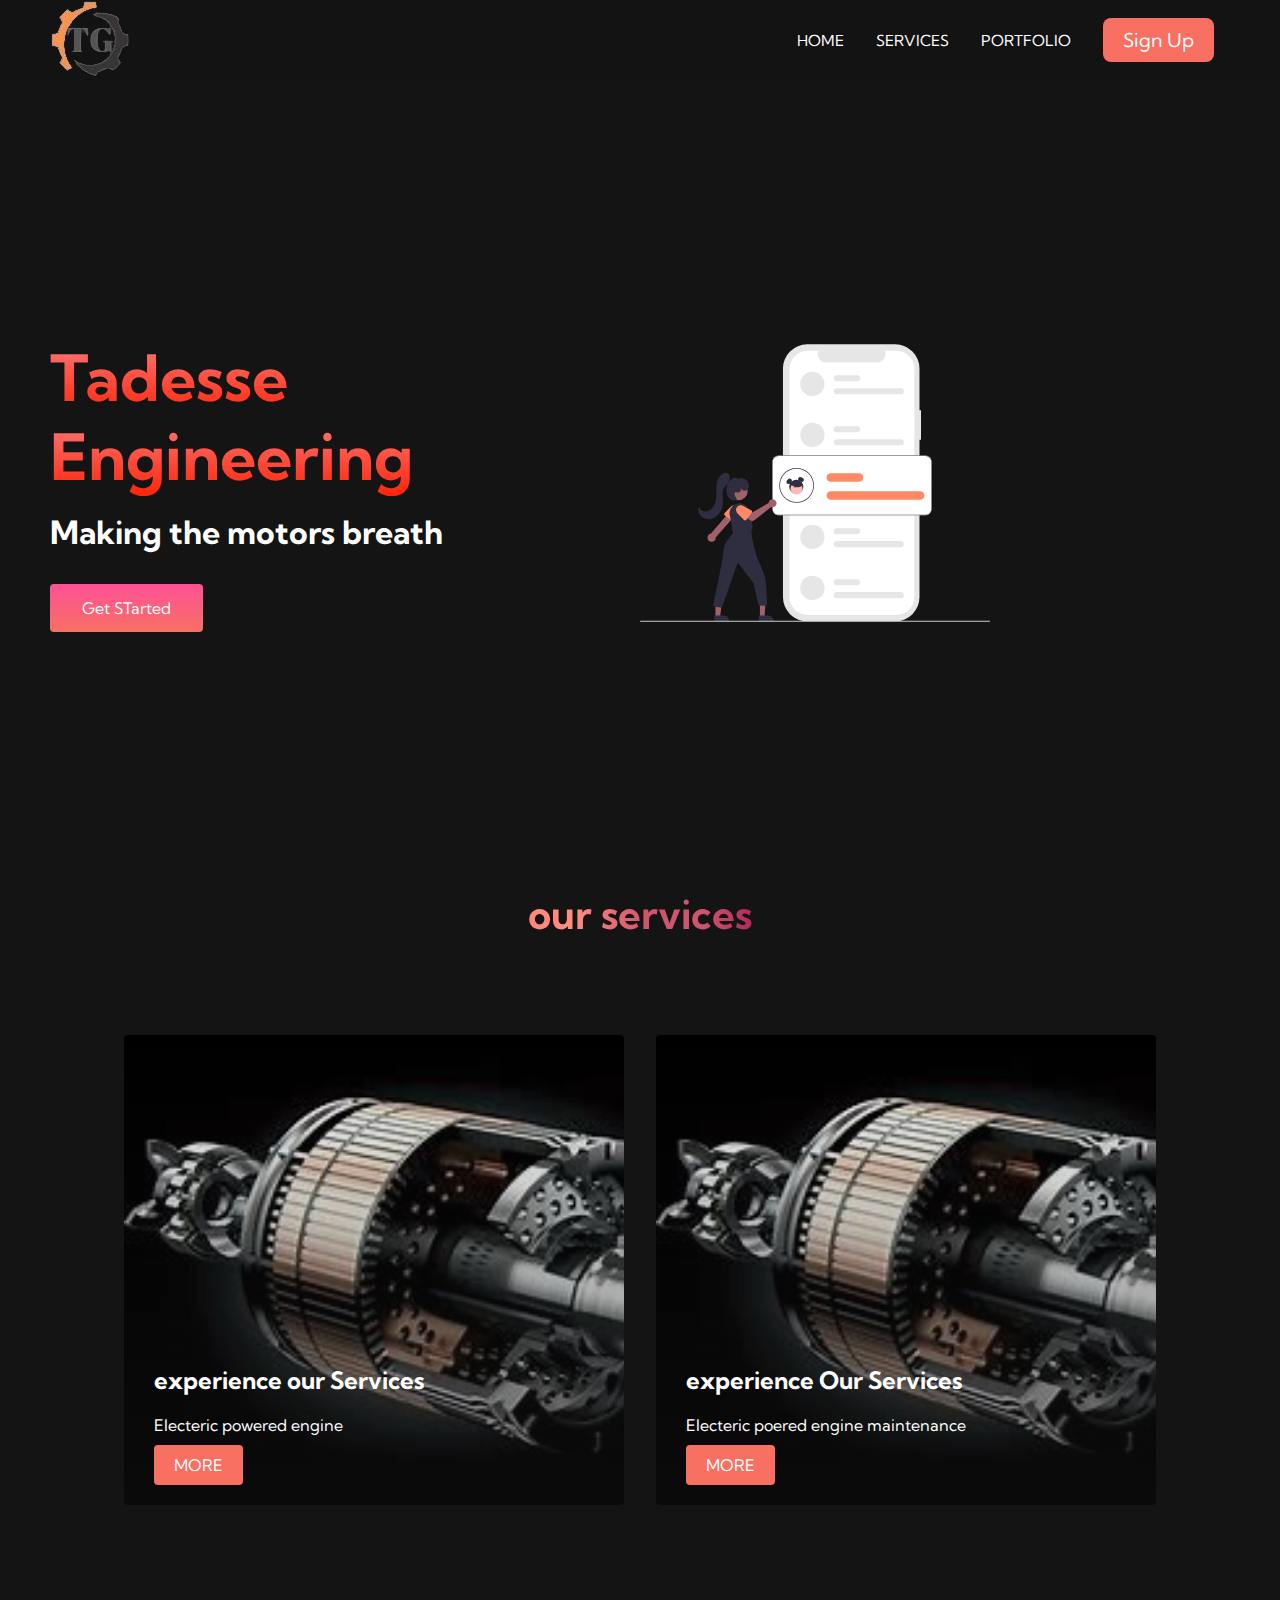
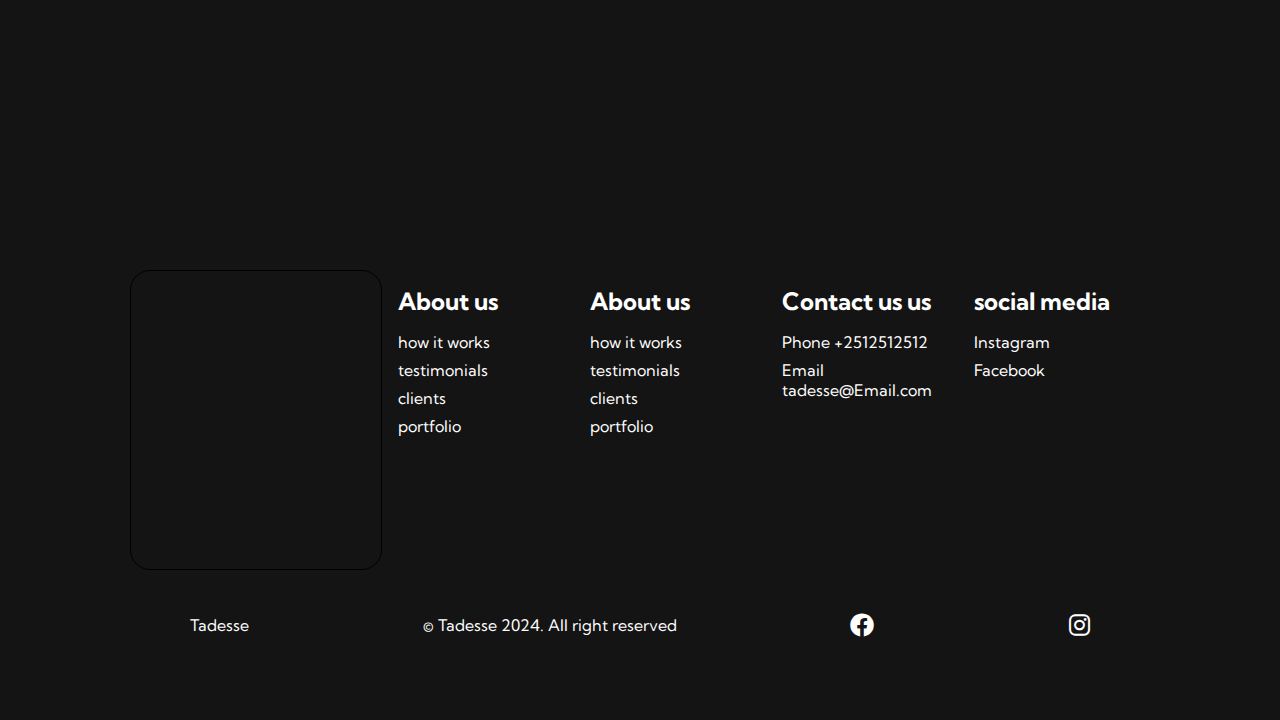
<file: index.html>
<!DOCTYPE html>
<html lang="en">
<head>
    <meta charset="UTF-8">
    <meta name="viewport" content="width=device-width, initial-scale=1.0">
    <title>Tadesse engineering</title>
    <link rel="stylesheet" href="style.css">
    <link rel="preconnect" href="https://fonts.googleapis.com">
    <link rel="preconnect" href="https://fonts.gstatic.com" crossorigin>
    <link href="https://fonts.googleapis.com/css2?family=Kumbh+Sans:wght,YOPQ@100..900,40..300&display=swap" rel="stylesheet">
    <link rel="stylesheet" href="https://cdnjs.cloudflare.com/ajax/libs/font-awesome/6.0.0-beta3/css/all.min.css">

</head>
<body>
    <!--Navbar section -->
    <nav class="navbar">
<div class="navbar_container">
    <a href="index" id="navbar_logo"> <img src="images/photo_2024-03-28_11-43-16-removebg-preview.png" alt="logo"> </a>
    <div class="navbar_toggle" id="mobile-menu">
        <span class="bar"></span>
        <span class="bar"></span>
        <span class="bar"></span>
    </div>
<ul class="navbar_menu">
    <li class="navbar_item">
        <a href="" class="navbar_links">HOME</a>
    </li>
    <li class="navbar_item">
        <a href="services.html" class="navbar_links">SERVICES</a>
    </li>
    <li class="navbar_item">
        <a href="portfolio.html" class="navbar_links">PORTFOLIO</a>
    </li>
    <li class="navbar_btn">
        <a href="/HTML-CSS-WEBSITE-V1/" class="button">Sign Up</a>
    </li>

</ul>
</div>
    </nav>
    <!--here section-->

    <div class="main">
        <div class="main_container">
            <div class="main_content">
                <h1>Tadesse </h1><h2>Engineering</h2>
                <p>Making the motors breath</p>
                <button class="main_btn"><a href="">Get STarted</a></button>
            </div>
            <div class="main_img_container">
                <img id="main_img" src="images/undraw_messages_re_qy9x.svg" alt="motor" class="main_img">
                
            </div>
        </div>
    </div>


    <!--services section -->
    <div class="services">
        <h1>our services </h1>
        <div class="services_container">
            <div class="services_card">
                <h2>experience our Services</h2>
                <p>Electeric powered engine</p>
                <button>MORE</button>
            </div>
            <div class="services_card">
                <h2>experience Our Services</h2>
                <p>Electeric poered engine maintenance</p>
                <button>MORE</button>
            </div>
            
        </div>
    </div>

    
<!--footer section-->
    <div class="footer_container">
        
        <div class="footer_links">
             <!--maps-->
    <div class="maps">
        <iframe 
        width="250px"
        height="350px"       
        
        src="https://www.google.com/maps/embed?pb=!1m14!1m8!1m3!1d31529.45188594763!2d38.70735595203947!3d8.95541858518728!3m2!1i1024!2i768!4f13.1!3m3!1m2!1s0x164b81a163db51df%3A0xf898f2e0afa03806!2z4YiY4YiA4YqV4Yuy4Yi1IOGJs-GLsOGIsCDhjIgv4Yqi4Yuo4Yix4Yi1IOGKpeGKkyDhiI3hjIbhibkg4Yqk4YiML-GImOGKq-GKkuGKq-GIjSDhi4jhiK3hiq0g4Yi-4Y2V!5e0!3m2!1sen!2set!4v1711989470177!5m2!1sen!2set" width="600" height="450" style="border:0;" allowfullscreen="" loading="lazy" referrerpolicy="no-referrer-when-downgrade">
    </iframe>
    </div>
            <div class="footer_link_wrapper">
               
                <div class="footer_link_items">
                    <h2>About us</h2>
                    <a href="">how it works</a>
                    <a href="">testimonials</a>
                    <a href="">clients</a>
                    <a href="">portfolio</a>                    
                </div>
                <div class="footer_link_items">
                    <h2>About us</h2>
                    <a href="">how it works</a>
                    <a href="">testimonials</a>
                    <a href="">clients</a>
                    <a href="">portfolio</a>                    
                </div>
            </div>
            <div class="footer_link_wrapper">
                <div class="footer_link_items">
                    <h2>Contact us us</h2>
                    <a href="">Phone +2512512512</a>
                    <a href="Email">Email tadesse@Email.com</a>
                                        
                </div>
                <div class="footer_link_items">
                    <h2>social media</h2>
                    <a href="">Instagram</a>
                    <a href="">Facebook</a>
                                      
                </div>
            </div>
        </div>
        <div class="social_media">
            <div class="social_media_wrap">
                <div class="footer_logo">
                    <a href="" id="footer_logo"><i class="fas-faa-gem">
                    </i>Tadesse</a>
                </div>
                <p class="website_rights">&copy; Tadesse 2024. All right reserved</p>
                <div class="social_icons">
                    <a href="" class="social_icon_link" target="_blank">
                        <i class="fab fa-facebook"></i>
                    </a>
                    <a href="" class="social_icon_link" target="_blank">
                        <i class="fab fa-instagram"></i>
                    </a>
                    
                </div>

            </div>
        </div>
    </div>
    <script src="app.js"></script>
</body>
</html>
</file>
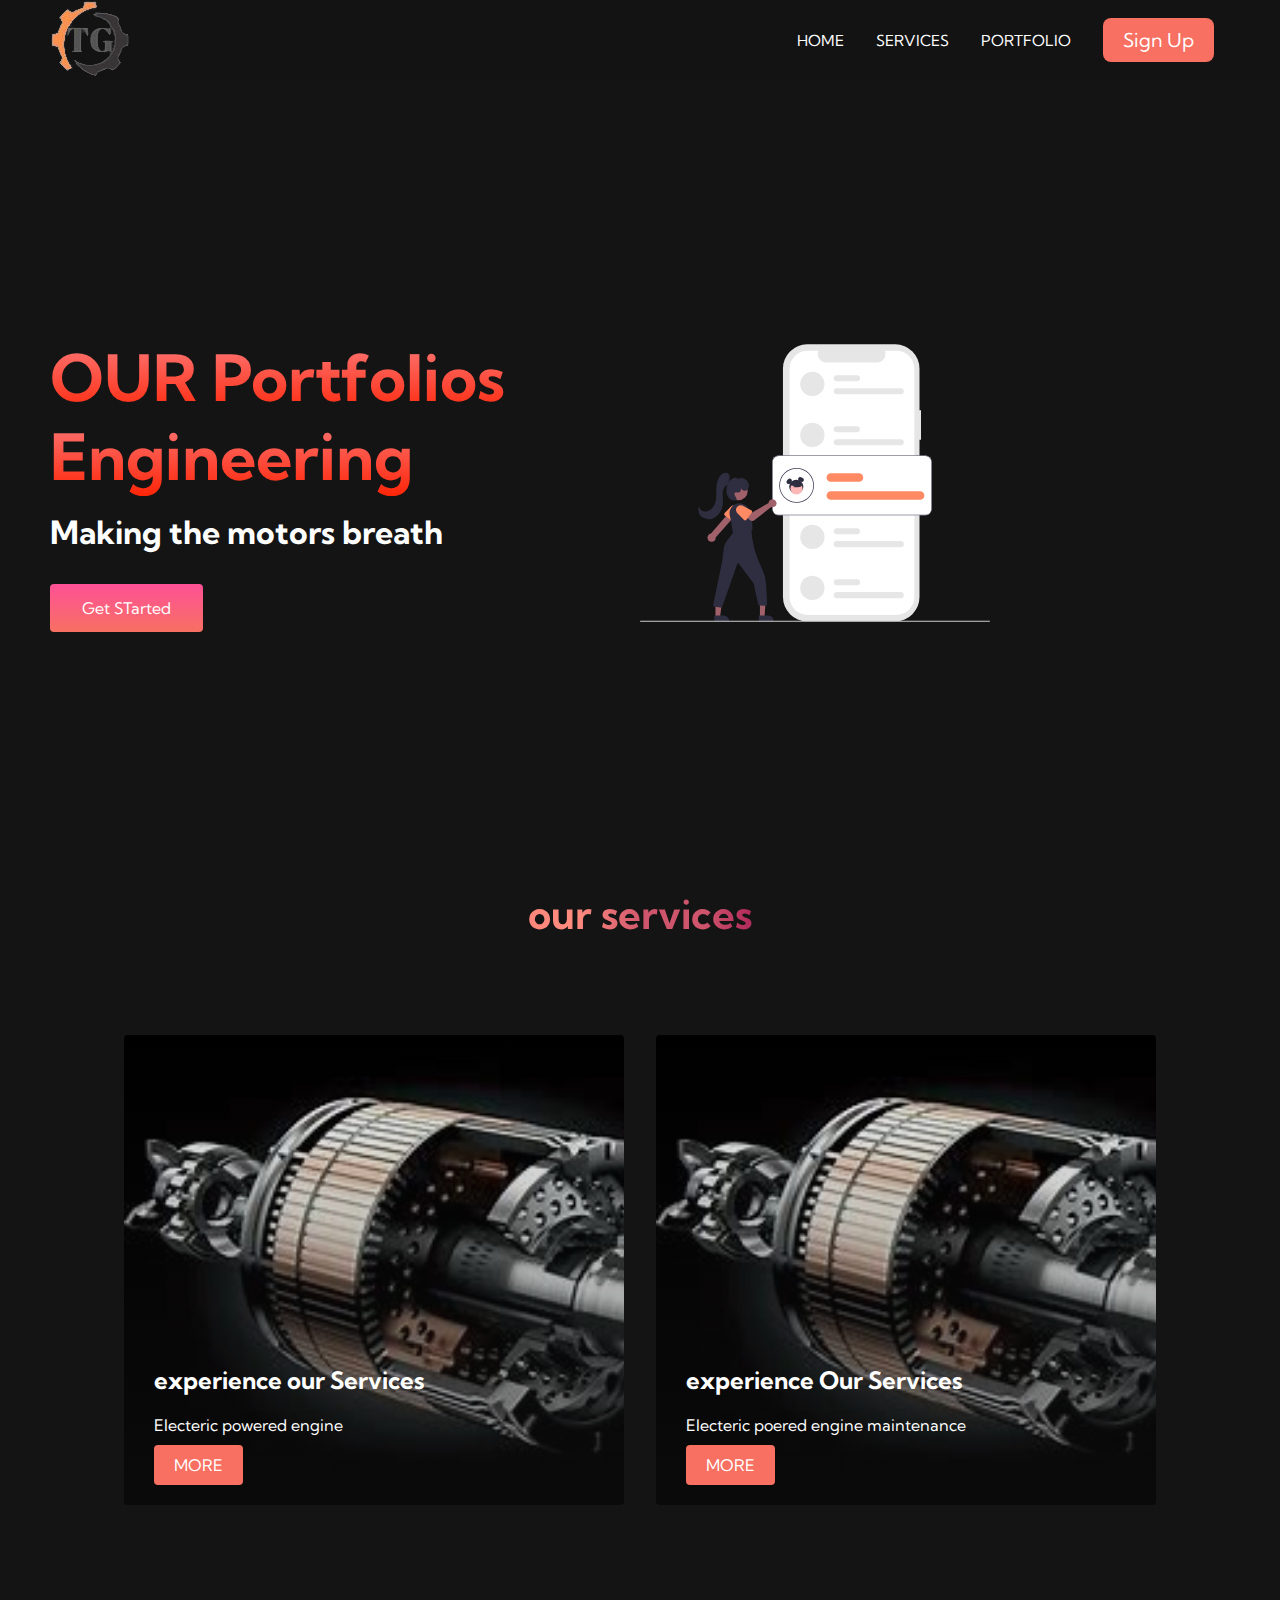
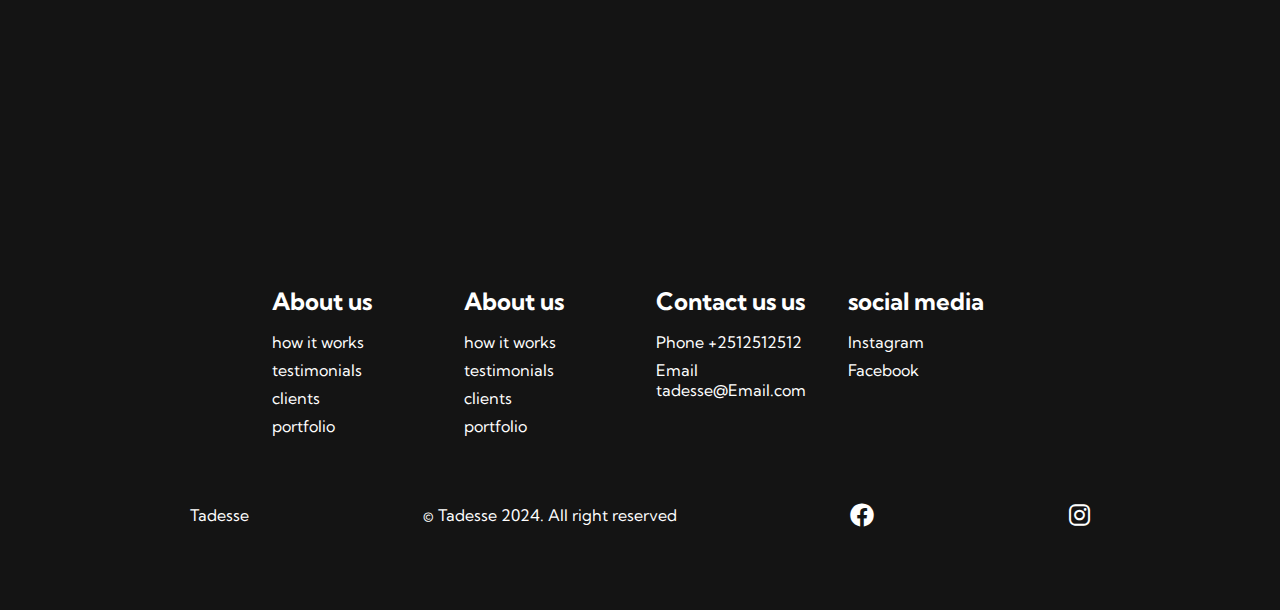
<file: portfolio.html>
<!DOCTYPE html>
<html lang="en">
<head>
    <meta charset="UTF-8">
    <meta name="viewport" content="width=device-width, initial-scale=1.0">
    <title>Tadesse engineering</title>
    <link rel="stylesheet" href="style.css">
    <link rel="preconnect" href="https://fonts.googleapis.com">
    <link rel="preconnect" href="https://fonts.gstatic.com" crossorigin>
    <link href="https://fonts.googleapis.com/css2?family=Kumbh+Sans:wght,YOPQ@100..900,40..300&display=swap" rel="stylesheet">
    <link rel="stylesheet" href="https://cdnjs.cloudflare.com/ajax/libs/font-awesome/6.0.0-beta3/css/all.min.css">

</head>
<body>
    <!--Navbar section -->
    <nav class="navbar">
<div class="navbar_container">
    <a href="index.html" id="navbar_logo"> <img src="images/photo_2024-03-28_11-43-16-removebg-preview.png" alt="logo"> </a>
    <div class="navbar_toggle" id="mobile-menu">
        <span class="bar"></span>
        <span class="bar"></span>
        <span class="bar"></span>
    </div>
<ul class="navbar_menu">
    <li class="navbar_item">
        <a href="index.html" class="navbar_links">HOME</a>
    </li>
    <li class="navbar_item">
        <a href="services.html" class="navbar_links">SERVICES</a>
    </li>
    <li class="navbar_item">
        <a href="portfolio.html" class="navbar_links">PORTFOLIO</a>
    </li>
    <li class="navbar_btn">
        <a href="/HTML-CSS-WEBSITE-V1/" class="button">Sign Up</a>
    </li>

</ul>
</div>
    </nav>
    <!--here section-->

    <div class="main">
        <div class="main_container">
            <div class="main_content">
                <h1>OUR Portfolios </h1><h2>Engineering</h2>
                <p>Making the motors breath</p>
                <button class="main_btn"><a href="">Get STarted</a></button>
            </div>
            <div class="main_img_container">
                <img id="main_img" src="images/undraw_messages_re_qy9x.svg" alt="motor" class="main_img">
                
            </div>
        </div>
    </div>


    <!--services section -->
    <div class="services">
        <h1>our services </h1>
        <div class="services_container">
            <div class="services_card">
                <h2>experience our Services</h2>
                <p>Electeric powered engine</p>
                <button>MORE</button>
            </div>
            <div class="services_card">
                <h2>experience Our Services</h2>
                <p>Electeric poered engine maintenance</p>
                <button>MORE</button>
            </div>
            
        </div>
    </div>
<!--footer section-->
    <div class="footer_container">
        <div class="footer_links">
            <div class="footer_link_wrapper">
                <div class="footer_link_items">
                    <h2>About us</h2>
                    <a href="">how it works</a>
                    <a href="">testimonials</a>
                    <a href="">clients</a>
                    <a href="">portfolio</a>                    
                </div>
                <div class="footer_link_items">
                    <h2>About us</h2>
                    <a href="">how it works</a>
                    <a href="">testimonials</a>
                    <a href="">clients</a>
                    <a href="">portfolio</a>                    
                </div>
            </div>
            <div class="footer_link_wrapper">
                <div class="footer_link_items">
                    <h2>Contact us us</h2>
                    <a href="">Phone +2512512512</a>
                    <a href="Email">Email tadesse@Email.com</a>
                                        
                </div>
                <div class="footer_link_items">
                    <h2>social media</h2>
                    <a href="">Instagram</a>
                    <a href="">Facebook</a>
                                      
                </div>
            </div>
        </div>
        <div class="social_media">
            <div class="social_media_wrap">
                <div class="footer_logo">
                    <a href="" id="footer_logo"><i class="fas-faa-gem">
                    </i>Tadesse</a>
                </div>
                <p class="website_rights">&copy; Tadesse 2024. All right reserved</p>
                <div class="social_icons">
                    <a href="" class="social_icon_link" target="_blank">
                        <i class="fab fa-facebook"></i>
                    </a>
                    <a href="" class="social_icon_link" target="_blank">
                        <i class="fab fa-instagram"></i>
                    </a>
                    
                </div>

            </div>
        </div>
    </div>
    <script src="app.js"></script>
</body>
</html>
</file>
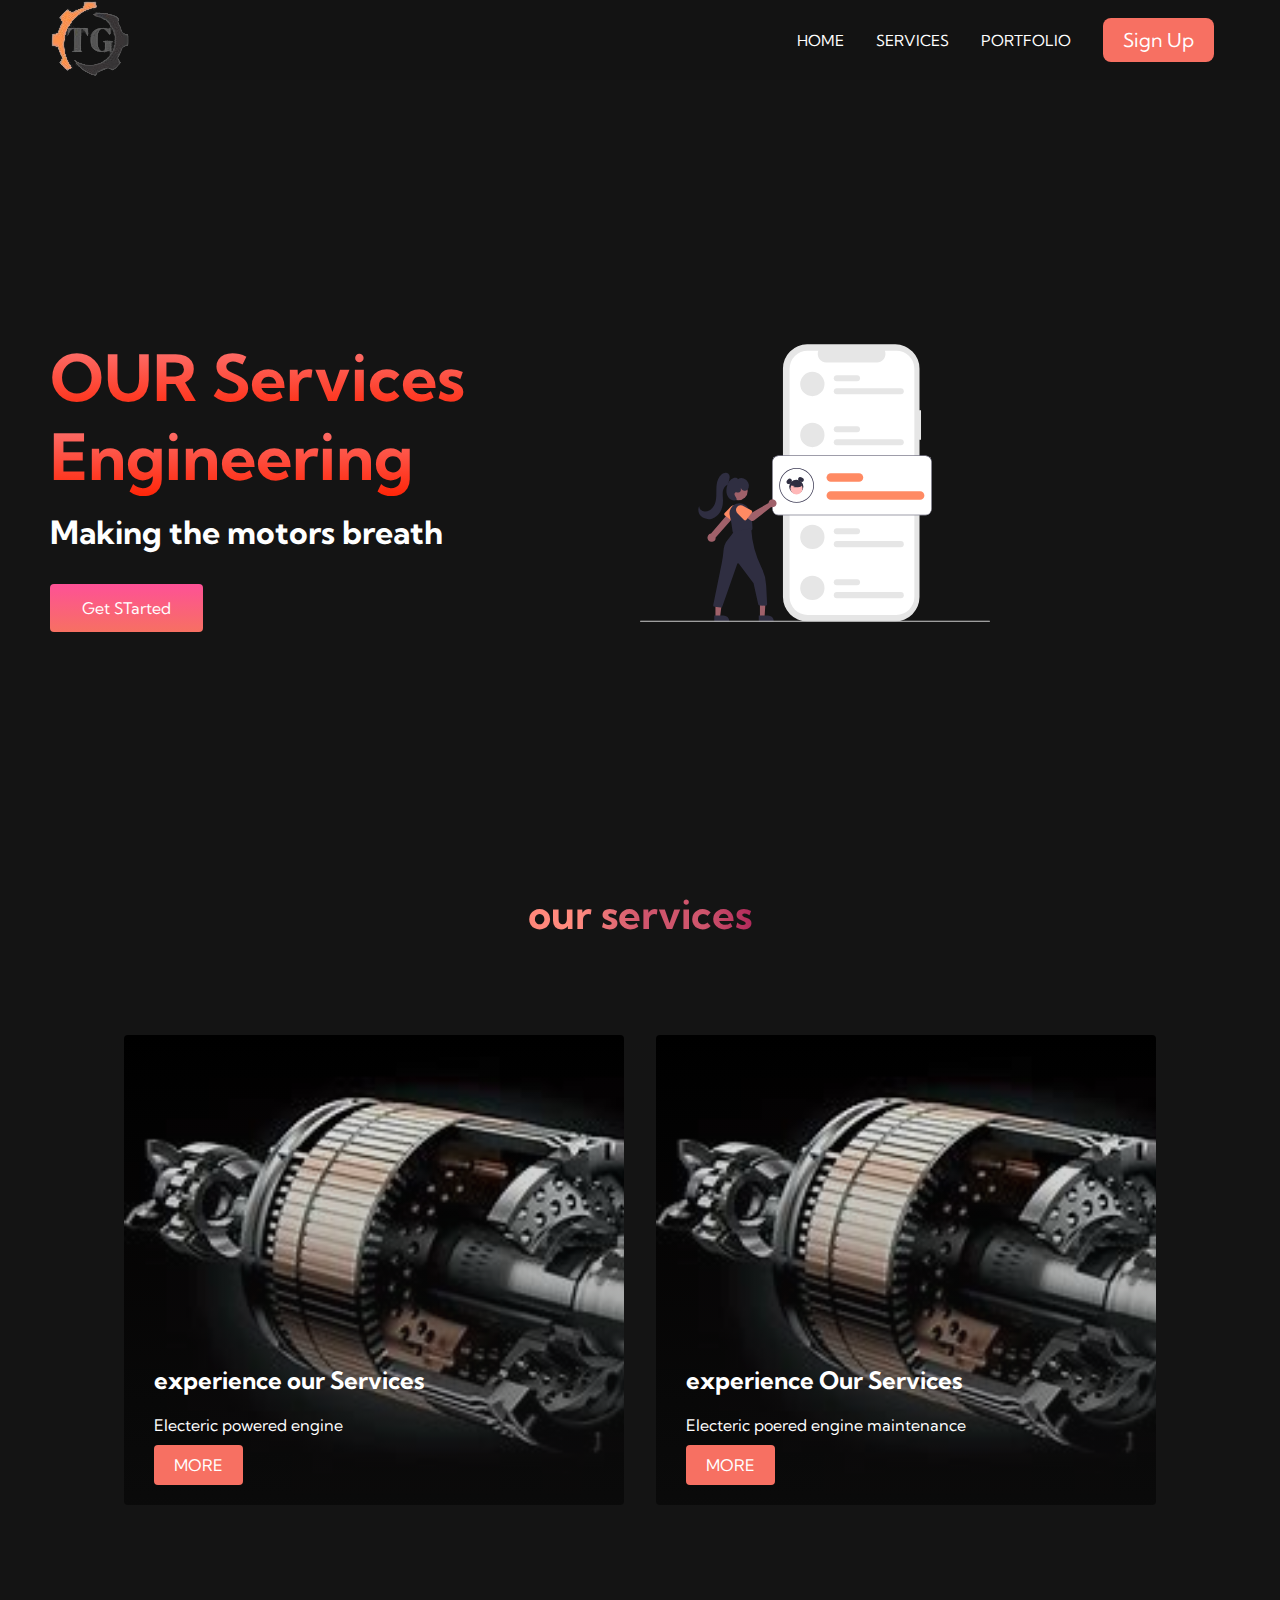
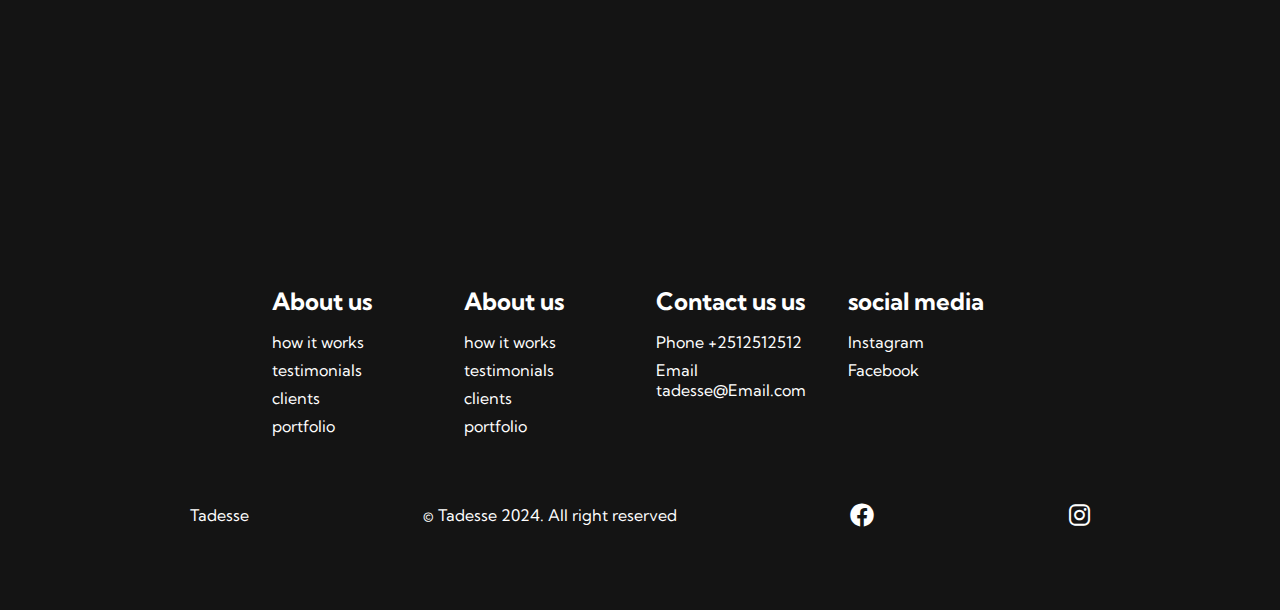
<file: services.html>
<!DOCTYPE html>
<html lang="en">
<head>
    <meta charset="UTF-8">
    <meta name="viewport" content="width=device-width, initial-scale=1.0">
    <title>Tadesse engineering</title>
    <link rel="stylesheet" href="style.css">
    <link rel="preconnect" href="https://fonts.googleapis.com">
    <link rel="preconnect" href="https://fonts.gstatic.com" crossorigin>
    <link href="https://fonts.googleapis.com/css2?family=Kumbh+Sans:wght,YOPQ@100..900,40..300&display=swap" rel="stylesheet">
    <link rel="stylesheet" href="https://cdnjs.cloudflare.com/ajax/libs/font-awesome/6.0.0-beta3/css/all.min.css">

</head>
<body>
    <!--Navbar section -->
    <nav class="navbar">
<div class="navbar_container">
    <a href="index.html" id="navbar_logo"> <img src="images/photo_2024-03-28_11-43-16-removebg-preview.png" alt="logo"> </a>
    <div class="navbar_toggle" id="mobile-menu">
        <span class="bar"></span>
        <span class="bar"></span>
        <span class="bar"></span>
    </div>
<ul class="navbar_menu">
    <li class="navbar_item">
        <a href="index.html" class="navbar_links">HOME</a>
    </li>
    <li class="navbar_item">
        <a href="services.html" class="navbar_links">SERVICES</a>
    </li>
    <li class="navbar_item">
        <a href="portfolio.html" class="navbar_links">PORTFOLIO</a>
    </li>
    <li class="navbar_btn">
        <a href="/HTML-CSS-WEBSITE-V1/" class="button">Sign Up</a>
    </li>

</ul>
</div>
    </nav>
    <!--here section-->

    <div class="main">
        <div class="main_container">
            <div class="main_content">
                <h1>OUR Services </h1><h2>Engineering</h2>
                <p>Making the motors breath</p>
                <button class="main_btn"><a href="">Get STarted</a></button>
            </div>
            <div class="main_img_container">
                <img id="main_img" src="images/undraw_messages_re_qy9x.svg" alt="motor" class="main_img">
                
            </div>
        </div>
    </div>


    <!--services section -->
    <div class="services">
        <h1>our services </h1>
        <div class="services_container">
            <div class="services_card">
                <h2>experience our Services</h2>
                <p>Electeric powered engine</p>
                <button>MORE</button>
            </div>
            <div class="services_card">
                <h2>experience Our Services</h2>
                <p>Electeric poered engine maintenance</p>
                <button>MORE</button>
            </div>
            
        </div>
    </div>
<!--footer section-->
    <div class="footer_container">
        <div class="footer_links">
            <div class="footer_link_wrapper">
                <div class="footer_link_items">
                    <h2>About us</h2>
                    <a href="">how it works</a>
                    <a href="">testimonials</a>
                    <a href="">clients</a>
                    <a href="">portfolio</a>                    
                </div>
                <div class="footer_link_items">
                    <h2>About us</h2>
                    <a href="">how it works</a>
                    <a href="">testimonials</a>
                    <a href="">clients</a>
                    <a href="">portfolio</a>                    
                </div>
            </div>
            <div class="footer_link_wrapper">
                <div class="footer_link_items">
                    <h2>Contact us us</h2>
                    <a href="">Phone +2512512512</a>
                    <a href="Email">Email tadesse@Email.com</a>
                                        
                </div>
                <div class="footer_link_items">
                    <h2>social media</h2>
                    <a href="">Instagram</a>
                    <a href="">Facebook</a>
                                      
                </div>
            </div>
        </div>
        <div class="social_media">
            <div class="social_media_wrap">
                <div class="footer_logo">
                    <a href="" id="footer_logo"><i class="fas-faa-gem">
                    </i>Tadesse</a>
                </div>
                <p class="website_rights">&copy; Tadesse 2024. All right reserved</p>
                <div class="social_icons">
                    <a href="" class="social_icon_link" target="_blank">
                        <i class="fab fa-facebook"></i>
                    </a>
                    <a href="" class="social_icon_link" target="_blank">
                        <i class="fab fa-instagram"></i>
                    </a>
                    
                </div>

            </div>
        </div>
    </div>
    <script src="app.js"></script>
</body>
</html>
</file>
<file: style.css>
*{
    box-sizing: border-box;
    margin: 0;
    font-family: 'Kumbh sans',sans-serif;
}

.navbar{
    background: #131313;
    height: 80px;
    display: flex;
    justify-content: center;
    align-items: center;
    font-size: 1.2rem ;
    position: sticky;
    top: 0;
    z-index:999 ;
}
.navbar_container{
    display: flex;
    justify-content: space-between;
    height: 80px;
    width: 100%;
    z-index: 1;
    max-width: 1300px;
    margin: 0 auto;
    padding: 0 50px;
}

#navbar_logo{
    background-color: #ff8177;
    background-image: linear-gradient(to top,#ff0844 0%, #ffb199 100%);
    background-size: 100%;
    -webkit-background-clip:text ;
    -moz-background-clip: text;
    -webkit-text-fill-color: transparent;
    -moz-text-decoration-color: transparent;
    display: flex;
    align-items: center;
    cursor: pointer;
    text-decoration: none;
    font-size: 2rem;
}

.fa-gen{
    margin-right: 0.5rem;
}

.navbar_menu{
    display: flex;
    align-items: center;
    list-style: none;
    text-align: center;
}

.navbar_item{
    height: 80px;
    font-size: 0.95rem;
}

.navbar_links{
color: #ffff;
display: flex;
align-items: center;
justify-content: center;
text-decoration: none;
padding: 0 1rem;
height: 100%;
}

.navbar_btn{
display: flex;
justify-content: center;
align-items: center;
padding: 0 1rem;
width: 100% ;

}

.button{
    display: flex;
    justify-content: center;
    align-items: center;
    text-decoration: none;
    padding: 10px 20px;
    height: 100%;
    width: 100%;
    border: none;
    outline: none;
    border-radius: 8px;
    background-color: #f77062;
    color: #ffff;
}

.button:hover{
    background:#4837ff ;
    transition: all 0.3s ease;
}

.navbar_links:hover{
    color: #f77062;
    transition: all 0.3s ease ;
}


@media screen and (max-width: 960px) {
    .navbar_container{
        display: flex;
        justify-content: space-between;
        height: 80px;
        z-index: 1;
        width: 100%;
        max-width: 1300px;
        padding: 0;
    }
    .navbar_menu{
        display: grid;
        grid-template-columns: auto;
        margin: 0;
        width: 100%;
        position: absolute;
        top: -1000px;
        opacity: 0;
        transition: all 0.5s ease;
        height: 50vh;
        z-index: -1;
        background: #131313;
    }
    .navbar_menu.active{
        
        top: 100%;
        opacity: 1;
        transition: all 0.5s ease;
        z-index: 99;
        height: 50vh;
        font-size: 1.6rem;
    }
    #navbar_logo{
        padding-left: 25px;
    }
    .navbar_toggle .bar{
        width: 25px;
        height: 3px;
        margin:5px auto;
        transition:all 0.3s ease-in-out;
        background: #ffff;
    }
    .navbar_item{
        width: 100%;

    }

    .navbar_links{
        text-align: center;
        padding: 2rem;
        width: 100%;
        display: table;

    }

    #mobile-menu{
        position: absolute;
        top: 20%;
        right: 5%;
        transform: translate(5%,20%);

    }


    .navbar_btn{
        padding-bottom: 2rem ;
    }

    .button{
        display: flex;
        justify-content: center;
        align-items: center;
        width: 80%;
        height: 80px;
        margin: 0;


    }
    .navbar_toggle .bar{
        display: block;
        cursor: pointer;
    }
    
    #mobile-menu.is-active .bar:inth-child(2){
        opacity: 0;
    }
    #mobile-menu.is-active .bar:inth-child(1){
        transform: translateY(8px) rotate(45deg);
    }
    #mobile-menu.is-active .bar:inth-child(3){
        transform: translateY(-8px) rotate(-45deg);
    }
 
    
}

/*here section css*/
.main{
    background-color: #141414;
}

.main_container{
    display: grid;
    grid-template-columns: 1fr 1fr;
    align-items: center;
    justify-self: center;
    margin: 0 auto;
    height:90vh ;
    background-color: #141414;
    z-index: 1;
    width: 100%;
    max-width: 1300px;
    padding: 0 50px;
}
.main_content h1{
    font-size: 4rem;
    background-color: #ff8177;
    background-image: linear-gradient(to top, #ff2508 0%,#fc7b7b 100%);
    background-size: 100%;
    -webkit-background-clip: text;
    -moz-background-clip: text;
    -webkit-text-fill-color: transparent;
    -moz-text-fill-color: transparent;
    }

    .main_content h2{
        font-size: 4rem;
    background-color: #ff8177;
    background-image: linear-gradient(to top, #ff2508 0%,#fc7b7b 100%);
    background-size: 100%;
    -webkit-background-clip: text;
    -moz-background-clip: text;
    -webkit-text-fill-color: transparent;
    -moz-text-fill-color: transparent;
            }
.main_content p{
    margin-top: 1rem;
    font-size: 2rem;
    font-weight: 700;
    color: #ffff;
}

.main_btn{
    font-size: 1rem;
    background-image: linear-gradient(to top, #f77062 0%,#fe5196 100%);
    padding: 14px 32px;
    border: none;
    margin-top: 2rem;
    cursor: pointer;
    position: relative;
    transition: all 0.3s;
    outline: none;
    border-radius: 4px;
}
.main_btn a{
    position: relative;
    z-index: 2;
    color: #ffff;
    text-decoration: none;
}
.main_btn:after{
    position: absolute;
    content: '';
    top: 0;
    left: 0;
    width: 0;
    height: 100%;
    background: #4837ff;
    transition: all 0.3s;
    border-radius: 5px;
}

.main_btn:hover{
    color: #ffff;
    }
    .main_btn:hover:after{
width: 100%;
    }
.main_img--container{
    text-align: center;
}

#main_img{
    height: 300px;
    width: 350px;
}

/* mobile responsive */
@media screen and (max-width:768px) {

    .main_container{
        display: grid;
        grid-template-columns: auto;
        align-items: center;
        justify-self: center;
        width: 100%;
        margin: 0 auto;
        height: 90vh;

    }

    .main_content{
        text-align: center;
        margin-bottom: 4rem;
            }
    .main_content h1{
            font-size: 2.5rem;
            margin-top: 2rem;
            }
    .main_content h2{
        font-size: 3rem;
          }
   .main_content p{
    margin-top: 1rem;
    font-size: 1.5rem;
   }
               
}

@media screen and (max-width: 480px){
    .main_content h1{
        font-size: 2rem;
        margin-top: 3rem;
        }
.main_content h2{
    font-size: 2rem;
      }
.main_content p{
margin-top: 2rem;
font-size: 1.5rem;
}
.main_btn{
    padding: 12px 36px;
    margin: 2.5rem 0;
}
}
/*services*/
.services{
    background: #141414;
    display: flex;
    flex-direction: column;
    align-items: center;
    height: 100vh;
}
.services h1{
    background-color: #ff8177;
    background-image: linear-gradient(to right,
    #ff8177 0%,
     #ff867a 0%,
     #ff8c7f 21%,
     #cf556c 52%,
     #cf556c 78%,
     #b12a5b 100%);
     background-size: 100%;
     margin-bottom: 5rem;
     font-size: 2.5rem;
     -webkit-background-clip: text;
     -moz-background-clip: text;
     -webkit-text-fill-color: transparent;
     -moz-text-fill-color: transparent;
     }

     .services_container{
        display: flex;
        justify-content: center;
        flex-wrap: wrap;

     }
     .services_card{
        margin: 1rem;
        height:470px ;
        width: 500px;
        border-radius: 4px;
        background-image: linear-gradient(to bottom,rgba(0,0,0,0) 0%,
        rgba(17,17,17,0.6) 100%),url('images/OIP.jpeg') ;
        background-size: cover;
        position: relative;
        color: #ffff;
     }
     

     .services_card:nth-child(2){
        background-image: linear-gradient(to bottom,rgba(0,0,0,0) 0%,
        rgba(17,17,17,0.6) 100%),url('images/OIP.jpeg') ;
        background-size: cover;
     }
     .services h2{
        position: absolute;
        top: 330px;
        left: 30px;
     }
     .services_card p{
        position: absolute;
        top: 380px;
        left: 30px;
     }
     
     .services_card button{
        color: #ffff;
        padding: 10px 20px;
        border: none;
        outline: none;
        border-radius: 4px;
        background: #f77062;
        position: absolute;
        transition: all 0.3s;
        top: 410px;
        left: 30px;
        font-size: 1rem;
        cursor: pointer;
     }



     .services_card:hover{
        transform: scale(1.075);
        transition: 0.3s ease-in-out;
     }
     @media screen and (max-width: 960px){
        .services{
            height: 1600px;
            
        }
        .services h1{
            font-size: 2rem;
            margin-top: 12rem;
        }
     }
     @media screen and (max-width:480px){
        .services{
            height: 1400px;
        }
        .services h1{
            font-size:1.2rem ;

        }

        .services_card{
            width: 300px;
        }
     }

     /*footer css*/

     .footer_container{
        background-color: #141414;
        padding: 5rem 0;
        display: flex;
        flex-direction: column;
        justify-content: center;
        align-items: center;
     }

     #footer_logo{
       color: #ffff;
       display: flex;
       align-items: center;
       cursor: pointer;
       text-decoration: none;
       font: size 2rem;   
     }

     .footer_links{
     width: 100%;
     max-width: 1000px;
     display: flex;
     justify-content: center;   
     }

     .footer_link_wrapper{
        display: flex;
             }

    .footer_link_items{
      display: flex;
      flex-direction: column;
      align-items: flex-start;
      margin: 16px;
      text-align: left;
      width: 160px;
      box-sizing: border-box;
           }
           .footer_link_items h2{
            margin-bottom: 16px;
                       }
    
       .footer_link_items > h2 {
        color: #ffff;
            }
    
    .footer_link_items a{
     color: #ffff;
     text-decoration: none;
     margin-bottom: 0.5rem;
       }

       .footer_link_items a:hover{
        color: #e9e9e9;
        transition: 03s ease-out;
       }

       .social_icon_link{
        color: #ffff;
        font-size: 24px;
       }
       .social_media{
        max-width: 1000px;
        width:100% ;
               }

               .social_media_wrap{
                display: flex;
                
                justify-content: space-between;
                align-items: center;
                width: 90%;
                max-width: 1000px;
                margin: 40px auto 0 auto;
               }

               .social_icons{
                display: flex;
                justify-content: space-between;
                align-items: center;
                width: 240px;
               }

               .social_logo{
                color: #ffff;
                justify-self: flex-start;
                margin-left: 20px;
                cursor: pointer;
                text-decoration: none;
                font-size: 2rem;
                display: flex;
                align-items: center;
                margin-bottom:16px ;

               }
               .website_rights{
                color: #ffff;
                
               }
               @media screen and (max-width:820px){

                .footer_links{
                    padding-top: 2rem;

                }

                .footer_logo{
                    margin-bottom: 2rem;
                    }
                  
                    .website_rights{
                        margin-bottom: 2rem;
                    }
                    .footer_link_wrapper{
                        flex-direction: column;
                    }
                    .social_media_wrap{
                        flex-direction: column;
                    }
                
               }

               @media screen and (max-width:480px){

 .footer_link_items{
                    margin:0;
                    padding:10px;
                    width:100%;
                }
                
               }
               .maps{
  width: 500px; /* Set the desired width */
  height: 300px; /* Set the desired height */
  border: 1px solid #111; /* Set the border style */
float: right;
 border: 1px solid #000; /* Set the border style */
  border-radius: 20px; /* Set the border radius */
}

              
                               
                            . iframe{
                                  
                              border-radius: 20px; 
                               }
</file>
